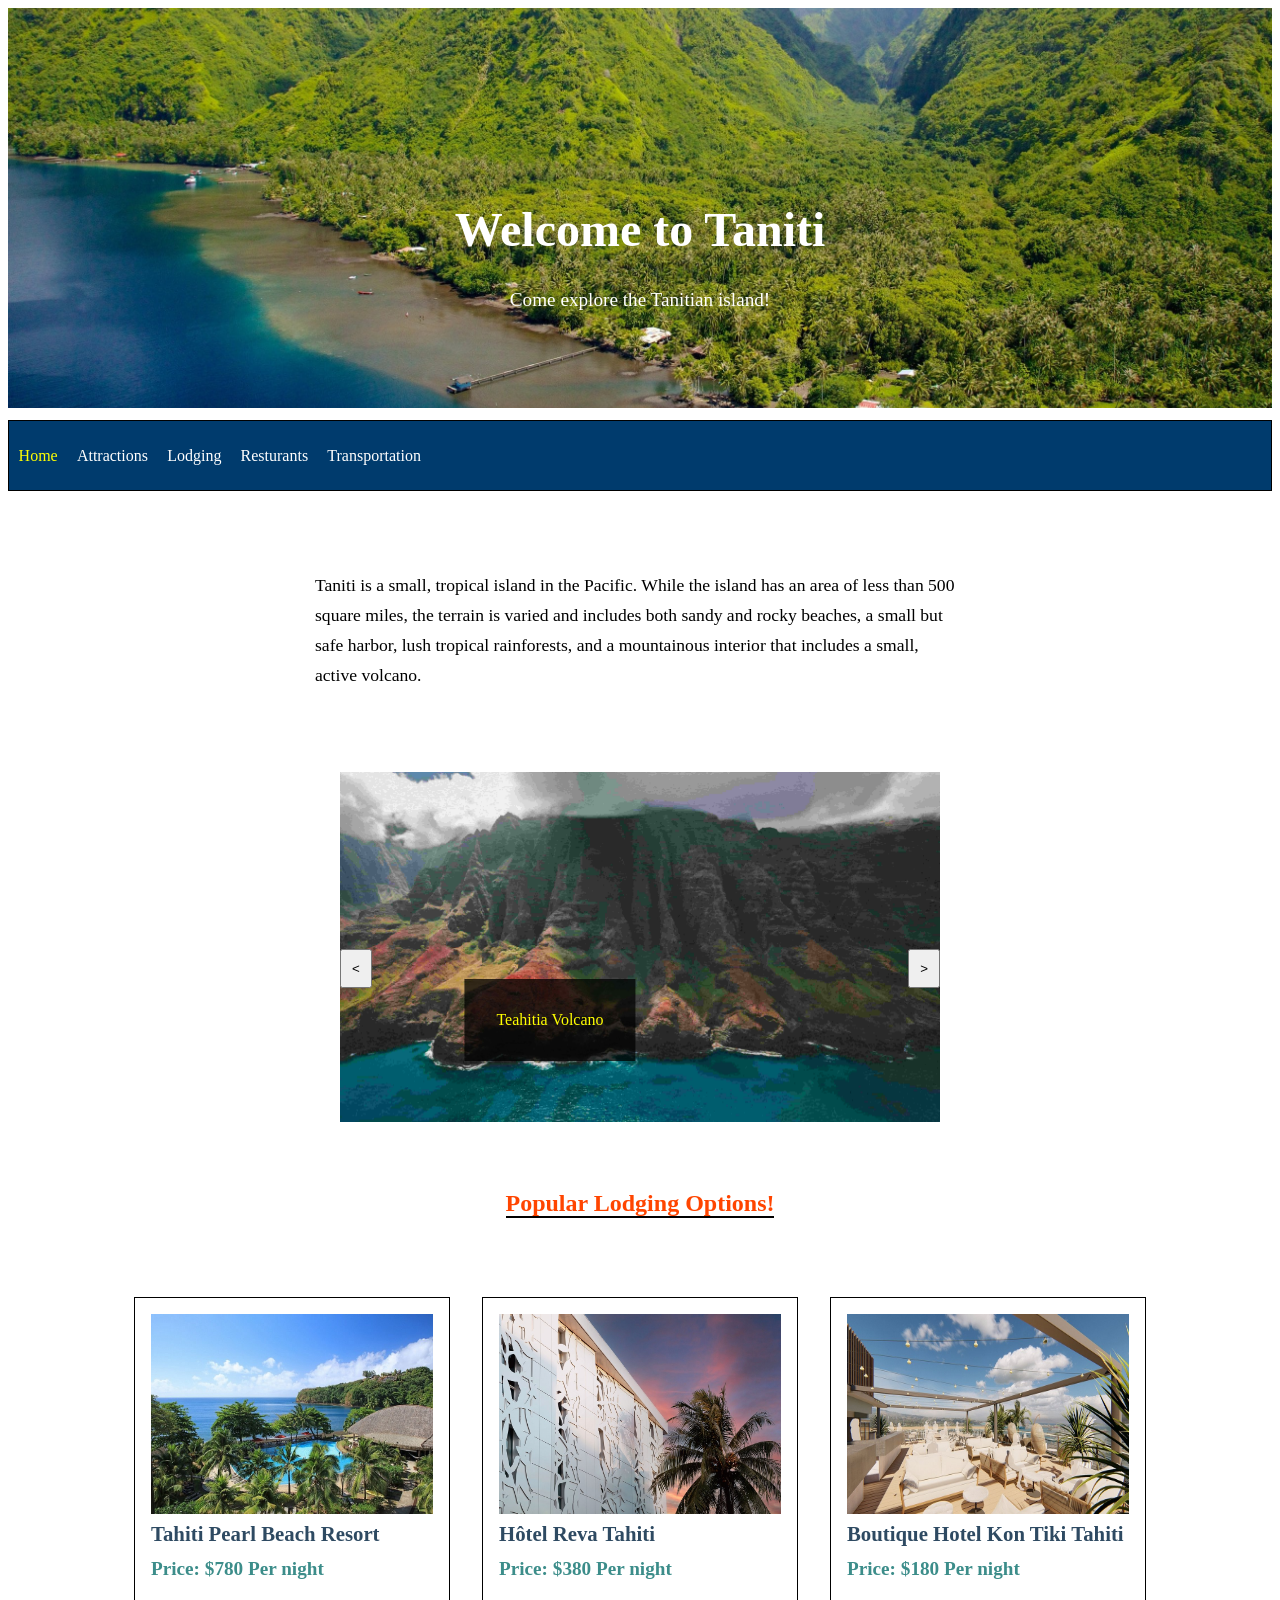
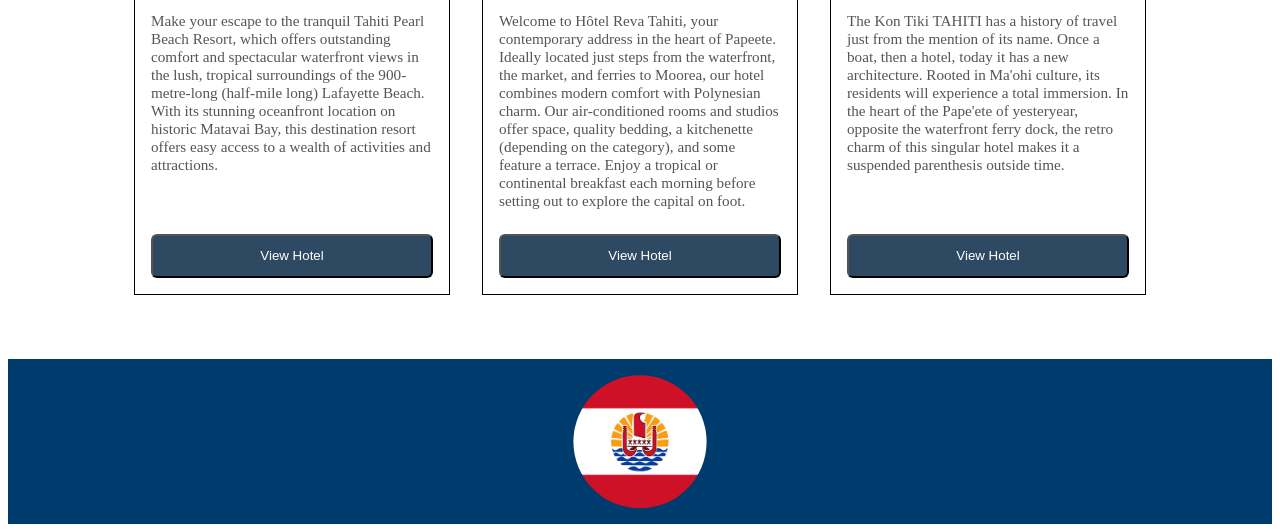
<file: index.html>
<!DOCTYPE html>
<html lang="en">
<head>
  <meta charset="utf-8">
  <meta name="viewport" content="width=device-width, initial-scale=1">
  <title>Tanitian Island</title>
  <meta name="description" content="Come visit our amazing island!">
  <link rel="stylesheet" href="style.css">
</head>
<body>
  <header>
        <img class="header-img" src="header.jpg" >

    <div class="image-text">
        <h1>Welcome to Taniti</h1>
        
        <p>Come explore the Tanitian island!</p>
    </div>
        <button class="menu-toggle"
            onclick="menuToggle(this)">
            ☰
    </button>
    <nav id="nav-menu">
    <ul>
      <li><a href="index.html"><span class="page-highlight">Home</span></a></li>
      <li><a href="attractions.html">Attractions</a></li>
      <li><a href="lodging.html">Lodging</a></li>
      <li><a href="resturants.html">Resturants</a></li>
      <li><a href="transportation.html">Transportation</a></li>

    </ul>
  </nav>
  </header>
<main>
  <div class="intro-head">
    <p>Taniti is a small, tropical island in the Pacific. While the island has an area of less than 500 square miles, the terrain is varied and includes both sandy and rocky beaches, a small but safe harbor, lush tropical rainforests, and a mountainous interior that includes a small, active volcano.</p>
  </div>
<div class="slideshow">
    <div class="slide-text">
        <p id="p-text"></p>
    </div>

    <img id="slide" src="image1.jpg">

    <button class="btn1" onclick="prev()"><</button>
    <button class="btn2" onclick="next()">></button>

</div>
  <h2 class="listing-head"><a href="">Popular Lodging Options!</a></h2>

<div class="hotel-listings">

  <div id="listing" class="listing1">
    <img src="pearl.jpg">
    <h3>Tahiti Pearl Beach Resort</h3>
    <h4>Price: $780 Per night</h4>
    <p>Make your escape to the tranquil Tahiti Pearl Beach Resort, which offers outstanding comfort and spectacular waterfront views in the lush, tropical surroundings of the 900-metre-long (half-mile long) Lafayette Beach. With its stunning oceanfront location on historic Matavai Bay, this destination resort offers easy access to a wealth of activities and attractions.</p>
      <button href="#" class="hotel-button">View Hotel</button>
  </div>
  <div id="listing" class="listing2">
    <img src="reva.jpg">
    <h3>Hôtel Reva Tahiti</h3>
    <h4>Price: $380 Per night</h4>
    <p>Welcome to Hôtel Reva Tahiti, your contemporary address in the heart of Papeete. Ideally located just steps from the waterfront, the market, and ferries to Moorea, our hotel combines modern comfort with Polynesian charm. Our air-conditioned rooms and studios offer space, quality bedding, a kitchenette (depending on the category), and some feature a terrace. Enjoy a tropical or continental breakfast each morning before setting out to explore the capital on foot.</p>
      <button href="#" class="hotel-button">View Hotel</button>
  </div>
  <div id="listing" class="listing3">
    <img src="tiki.jpg">
    <h3>Boutique Hotel Kon Tiki Tahiti</h3>
    <h4>Price: $180 Per night</h4>
    <p>The Kon Tiki TAHITI has a history of travel just from the mention of its name. Once a boat, then a hotel, today it has a new architecture. Rooted in Ma'ohi culture, its residents will experience a total immersion. In the heart of the Pape'ete of yesteryear, opposite the waterfront ferry dock, the retro charm of this singular hotel makes it a suspended parenthesis outside time.</p>
      <button href="#" class="hotel-button">View Hotel</button>
  </div>



</div>

</main>
  <footer>
        <img class="footer-img" src="TahitiFlag.jpg">

  </footer>
  <script>
function menuToggle(button) {
    const nav = document.getElementById("nav-menu");
    const isOpen = nav.classList.toggle("active");
    button.textContent = isOpen ? "✕" : "☰";
}

const images = [
    "image1.jpg",
    "image2.webp",
    "image3.jpg"
];
const texts = [
"Teahitia Volcano",
"Vaiava Beach, Puna'auia",
"Taniti Rainforest"
]

let currentImage = 0;
document.getElementById("p-text").textContent = texts[currentImage];

function show() {
    document.getElementById("slide").src =
        images[currentImage];
    document.getElementById("p-text").textContent = texts[currentImage];
}

function next() {
    currentImage++;

    if (currentImage >= images.length) {
        currentImage = 0;
    }

    show();
}

function prev() {
    currentImage--;

    if (currentImage < 0) {
        currentImage = images.length - 1;
    }

    show();
}
</script>
</body>
</html>
</file>
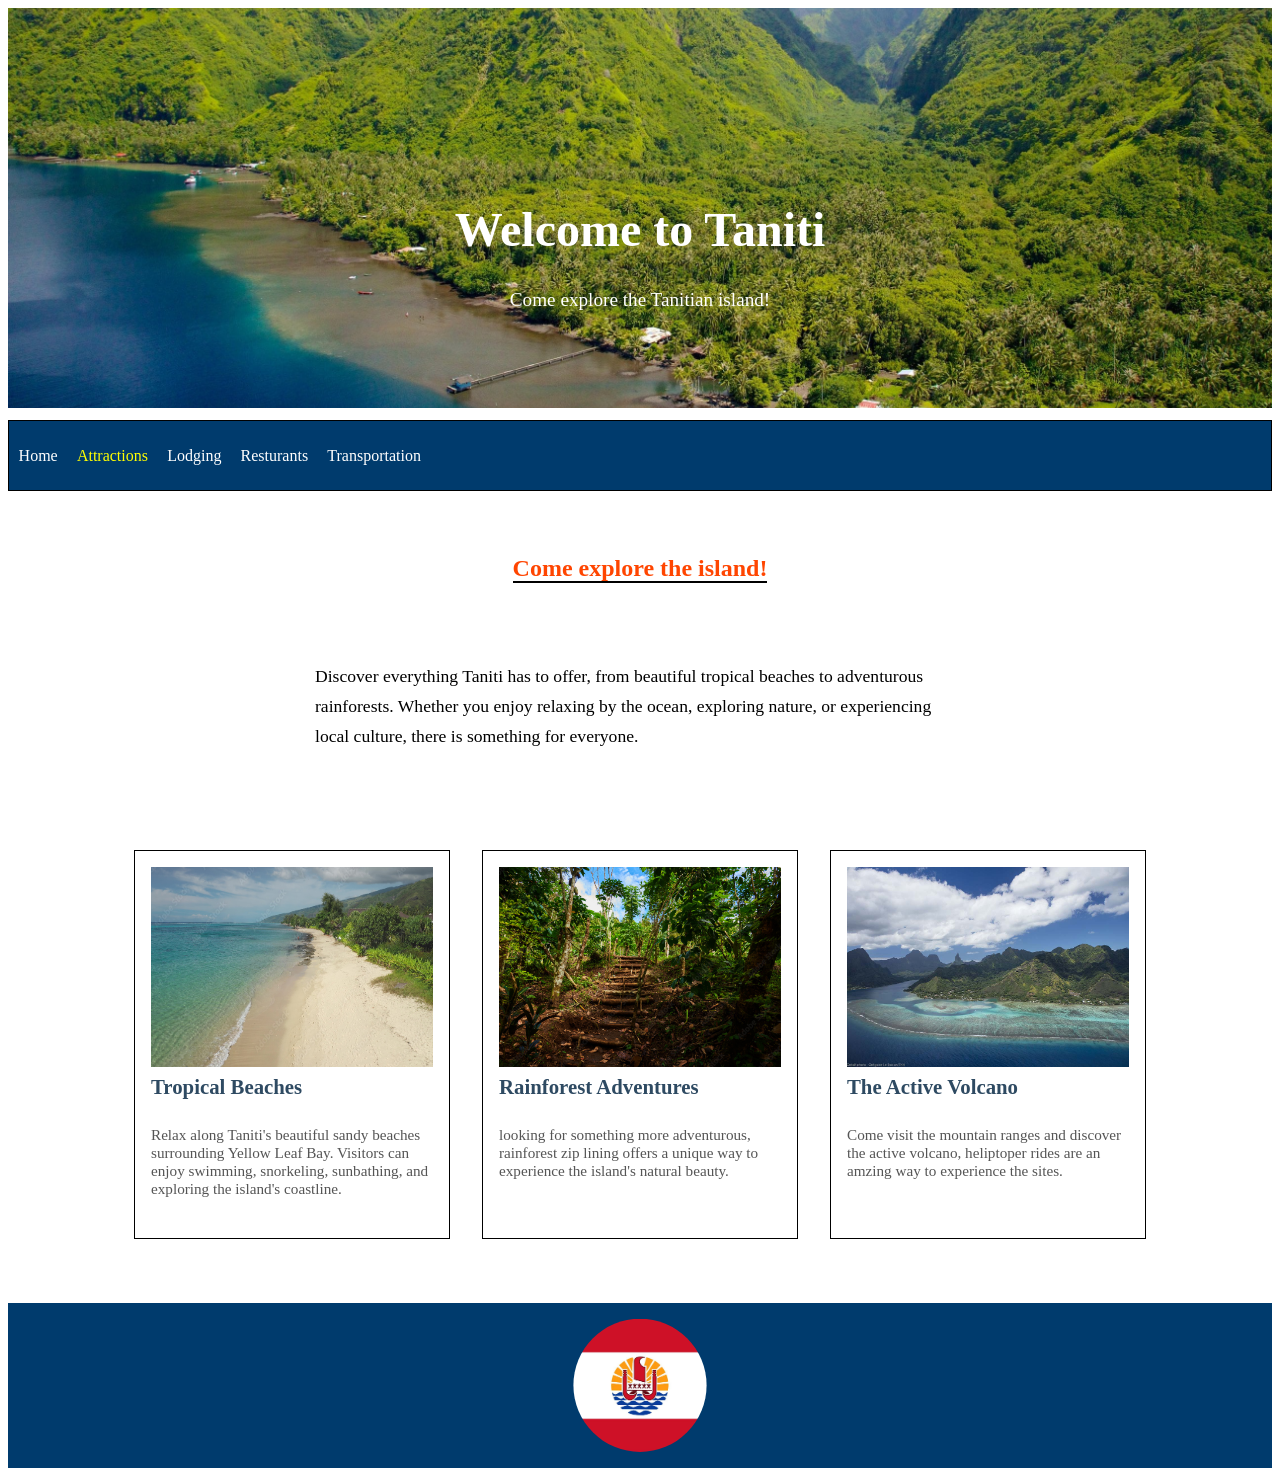
<file: attractions.html>
<!DOCTYPE html>
<html lang="en">
<head>
  <meta charset="utf-8">
  <meta name="viewport" content="width=device-width, initial-scale=1">
  <title>Tanitian Island</title>
  <meta name="description" content="Come visit our amazing island!">
  <link rel="stylesheet" href="style.css">
</head>
<body>
  <header>
        <img class="header-img" src="header.jpg" >

    <div class="image-text">
        <h1>Welcome to Taniti</h1>
        
        <p>Come explore the Tanitian island!</p>
    </div>
        <button class="menu-toggle"
            onclick="menuToggle(this)">
            ☰
    </button>
    <nav id="nav-menu">
    <ul>
      <li><a href="index.html">Home</a></li>
      <li><a href="attractions.html"><span class="page-highlight">Attractions</span></a></li>
      <li><a href="lodging.html">Lodging</a></li>
      <li><a href="resturants.html">Resturants</a></li>
      <li><a href="transportation.html">Transportation</a></li>

    </ul>
  </nav>
  </header>
<main>
    <h2 class="listing-head"><a href="">Come explore the island!</a></h2>
  <div class="intro-head">
    <p>
Discover everything Taniti has to offer, from beautiful tropical beaches to adventurous rainforests. Whether you enjoy relaxing by the ocean, exploring nature, or experiencing local culture, there is something for everyone.</p>
  </div>

<div class="hotel-listings">

  <div id="listing" class="listing1">
    <img src="beach-page.jpg">
    <h3>Tropical Beaches</h3>
    <p>Relax along Taniti's beautiful sandy beaches surrounding Yellow Leaf Bay. Visitors can enjoy swimming, snorkeling, sunbathing, and exploring the island's coastline.</p>
  </div>
  <div id="listing" class="listing2">
    <img src="rainforest-page.jpg">
    <h3>Rainforest Adventures</h3>
    <p>looking for something more adventurous, rainforest zip lining offers a unique way to experience the island's natural beauty.</p>
  </div>
  <div id="listing" class="listing3">
    <img src="volcano-page.jpg">
    <h3>The Active Volcano</h3>
    <p>Come visit the mountain ranges and discover the active volcano, heliptoper rides are an amzing way to experience the sites.</p>
  </div>



</div>

</main>
  <footer>
        <img class="footer-img" src="TahitiFlag.jpg">

  </footer>
  <script>
function menuToggle(button) {
    const nav = document.getElementById("nav-menu");
    const isOpen = nav.classList.toggle("active");
    button.textContent = isOpen ? "✕" : "☰";
}

const images = [
    "image1.jpg",
    "image2.webp",
    "image3.jpg"
];
const texts = [
"Teahitia Volcano",
"Vaiava Beach, Puna'auia",
"Taniti Rainforest"
]

let currentImage = 0;
document.getElementById("p-text").textContent = texts[currentImage];

function show() {
    document.getElementById("slide").src =
        images[currentImage];
    document.getElementById("p-text").textContent = texts[currentImage];
}

function next() {
    currentImage++;

    if (currentImage >= images.length) {
        currentImage = 0;
    }

    show();
}

function prev() {
    currentImage--;

    if (currentImage < 0) {
        currentImage = images.length - 1;
    }

    show();
}
</script>
</body>
</html>
</file>
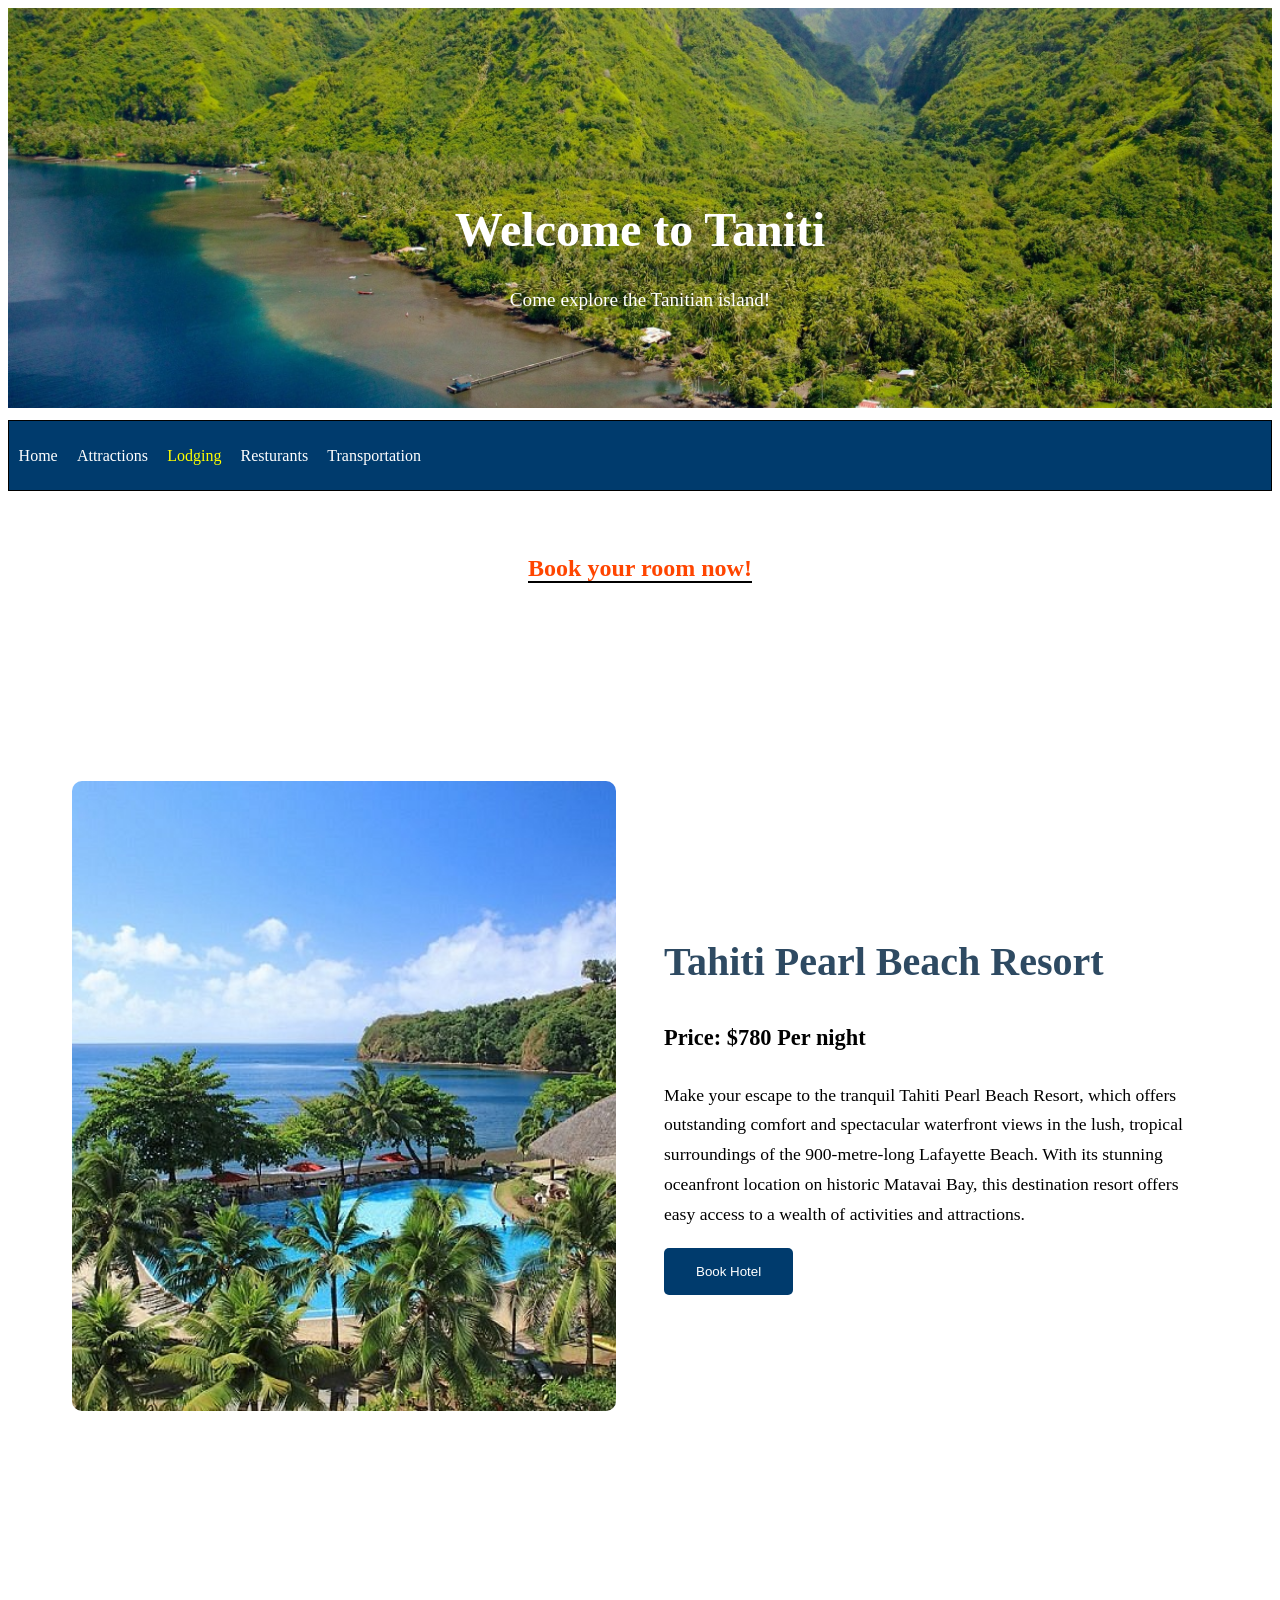
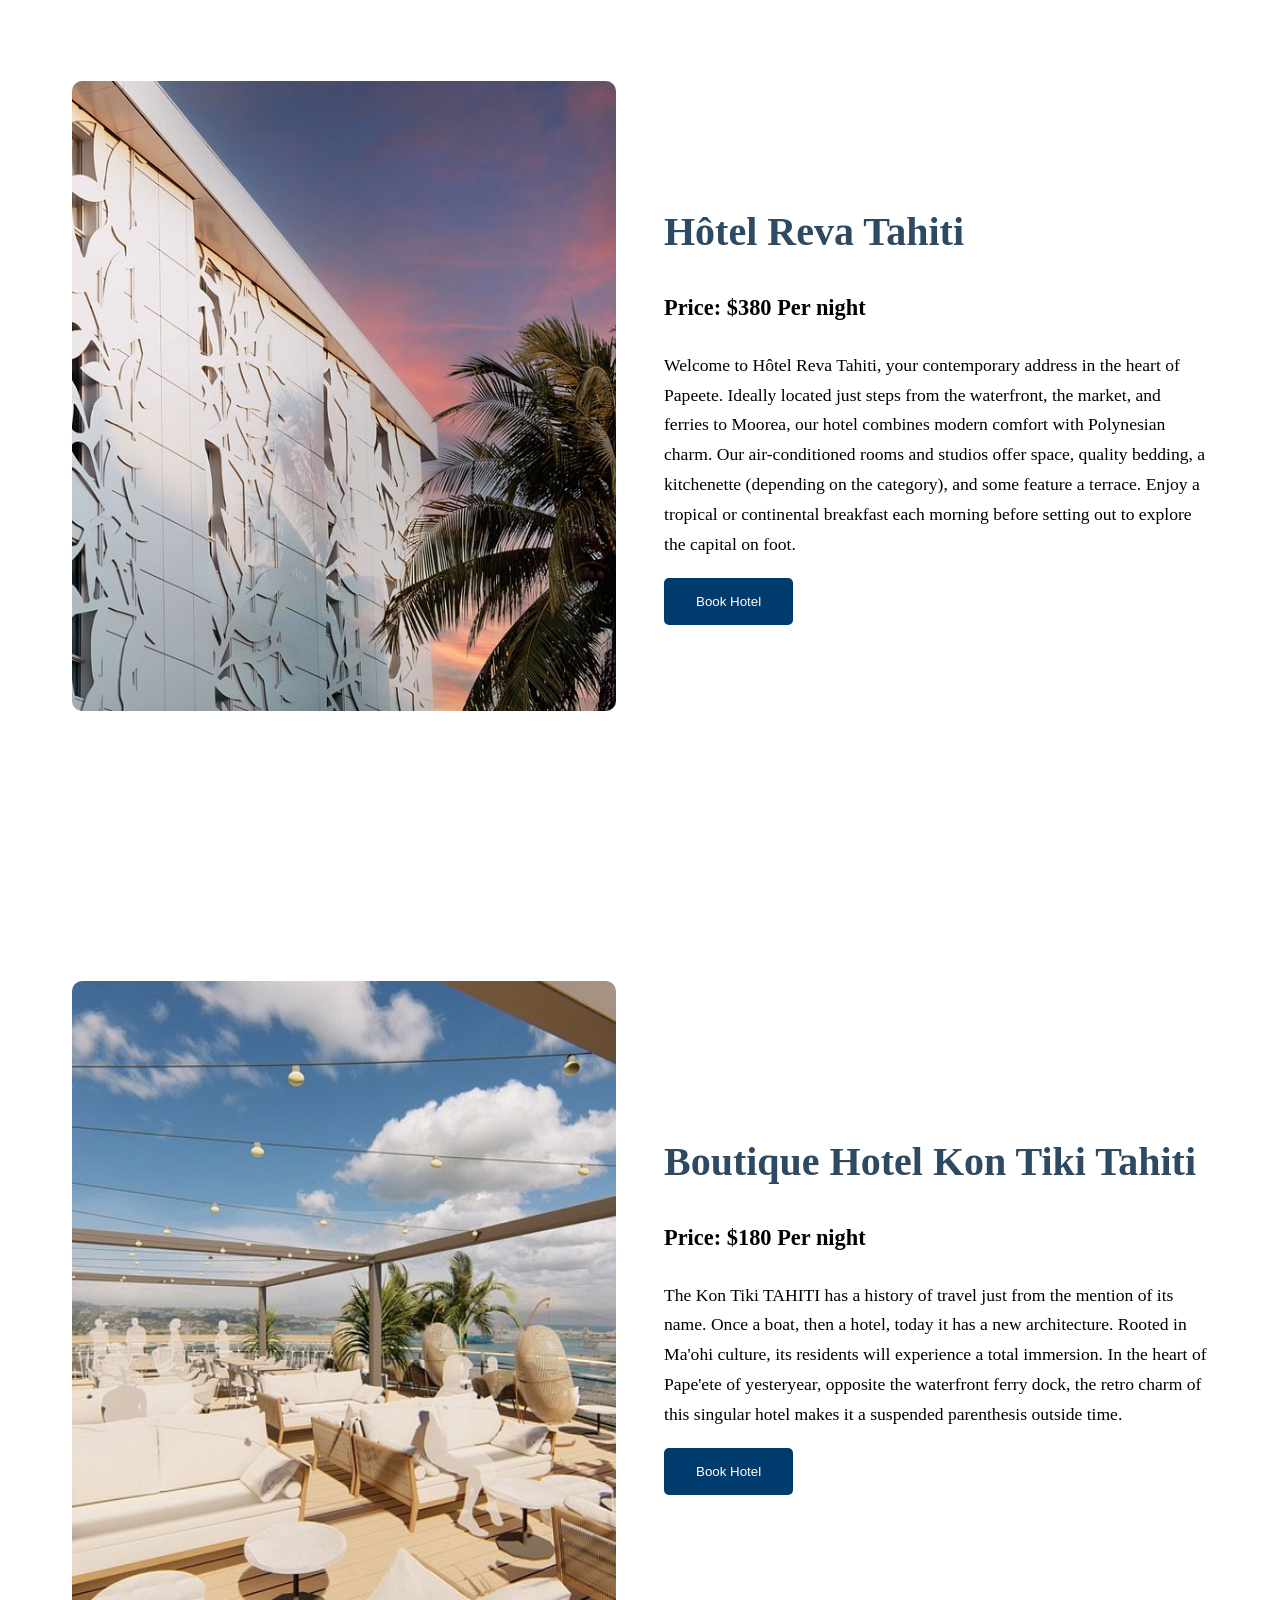
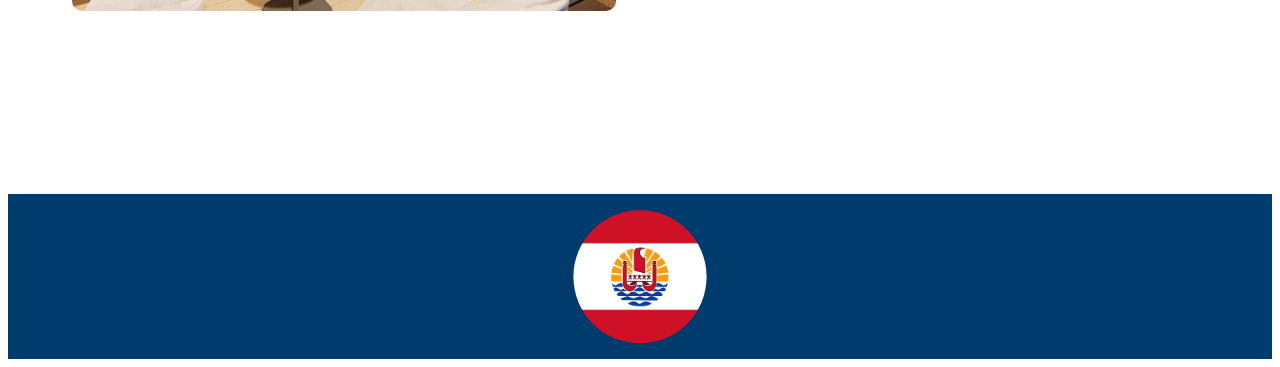
<file: lodging.html>
<!DOCTYPE html>
<html lang="en">
<head>
  <meta charset="utf-8">
  <meta name="viewport" content="width=device-width, initial-scale=1">
  <title>Tanitian Island</title>
  <meta name="description" content="Come visit our amazing island!">
  <link rel="stylesheet" href="style.css">
</head>
<body>
  <header>
        <img class="header-img" src="header.jpg" >

    <div class="image-text">
        <h1>Welcome to Taniti</h1>
        
        <p>Come explore the Tanitian island!</p>
    </div>
        <button class="menu-toggle"
            onclick="menuToggle(this)">
            ☰
    </button>
    <nav id="nav-menu">
    <ul>
      <li><a href="index.html">Home</a></li>
      <li><a href="attractions.html">Attractions</a></li>
      <li><a href="lodging.html"><span class="page-highlight">Lodging</span></a></li>
      <li><a href="resturants.html">Resturants</a></li>
      <li><a href="transportation.html">Transportation</a></li>

    </ul>
  </nav>
  </header>
<main>
    <h2 class="listing-head"><a href="">Book your room now!</a></h2>

<div class="lodging-container">

  <section class="hotel-card hotel-one">
    <img src="pearl.jpg" alt="Tahiti Pearl Beach Resort">
    <div class="hotel-details">
      <h3>Tahiti Pearl Beach Resort</h3>
      <h4>Price: $780 Per night</h4>
      <p>Make your escape to the tranquil Tahiti Pearl Beach Resort, which offers outstanding comfort and spectacular waterfront views in the lush, tropical surroundings of the 900-metre-long Lafayette Beach. With its stunning oceanfront location on historic Matavai Bay, this destination resort offers easy access to a wealth of activities and attractions.</p>
      <button class="hotel-link">Book Hotel</button>
    </div>
  </section>

  <section class="hotel-card hotel-two">
    <img src="reva.jpg" alt="Hôtel Reva Tahiti">
    <div class="hotel-details">
      <h3>Hôtel Reva Tahiti</h3>
      <h4>Price: $380 Per night</h4>
      <p>Welcome to Hôtel Reva Tahiti, your contemporary address in the heart of Papeete. Ideally located just steps from the waterfront, the market, and ferries to Moorea, our hotel combines modern comfort with Polynesian charm. Our air-conditioned rooms and studios offer space, quality bedding, a kitchenette (depending on the category), and some feature a terrace. Enjoy a tropical or continental breakfast each morning before setting out to explore the capital on foot.</p>
      <button class="hotel-link">Book Hotel</button>
    </div>
  </section>

  <section class="hotel-card hotel-three">
    <img src="tiki.jpg" alt="Boutique Hotel Kon Tiki Tahiti">
    <div class="hotel-details">
      <h3>Boutique Hotel Kon Tiki Tahiti</h3>
      <h4>Price: $180 Per night</h4>
      <p>The Kon Tiki TAHITI has a history of travel just from the mention of its name. Once a boat, then a hotel, today it has a new architecture. Rooted in Ma'ohi culture, its residents will experience a total immersion. In the heart of Pape'ete of yesteryear, opposite the waterfront ferry dock, the retro charm of this singular hotel makes it a suspended parenthesis outside time.</p>
      <button class="hotel-link">Book Hotel</button>
    </div>
  </section>

</div>


</main>
  <footer>
        <img class="footer-img" src="TahitiFlag.jpg">

  </footer>
  <script>
function menuToggle(button) {
    const nav = document.getElementById("nav-menu");
    const isOpen = nav.classList.toggle("active");
    button.textContent = isOpen ? "✕" : "☰";
}

const images = [
    "image1.jpg",
    "image2.webp",
    "image3.jpg"
];
const texts = [
"Teahitia Volcano",
"Vaiava Beach, Puna'auia",
"Taniti Rainforest"
]

let currentImage = 0;
document.getElementById("p-text").textContent = texts[currentImage];

function show() {
    document.getElementById("slide").src =
        images[currentImage];
    document.getElementById("p-text").textContent = texts[currentImage];
}

function next() {
    currentImage++;

    if (currentImage >= images.length) {
        currentImage = 0;
    }

    show();
}

function prev() {
    currentImage--;

    if (currentImage < 0) {
        currentImage = images.length - 1;
    }

    show();
}
</script>
</body>
</html>
</file>
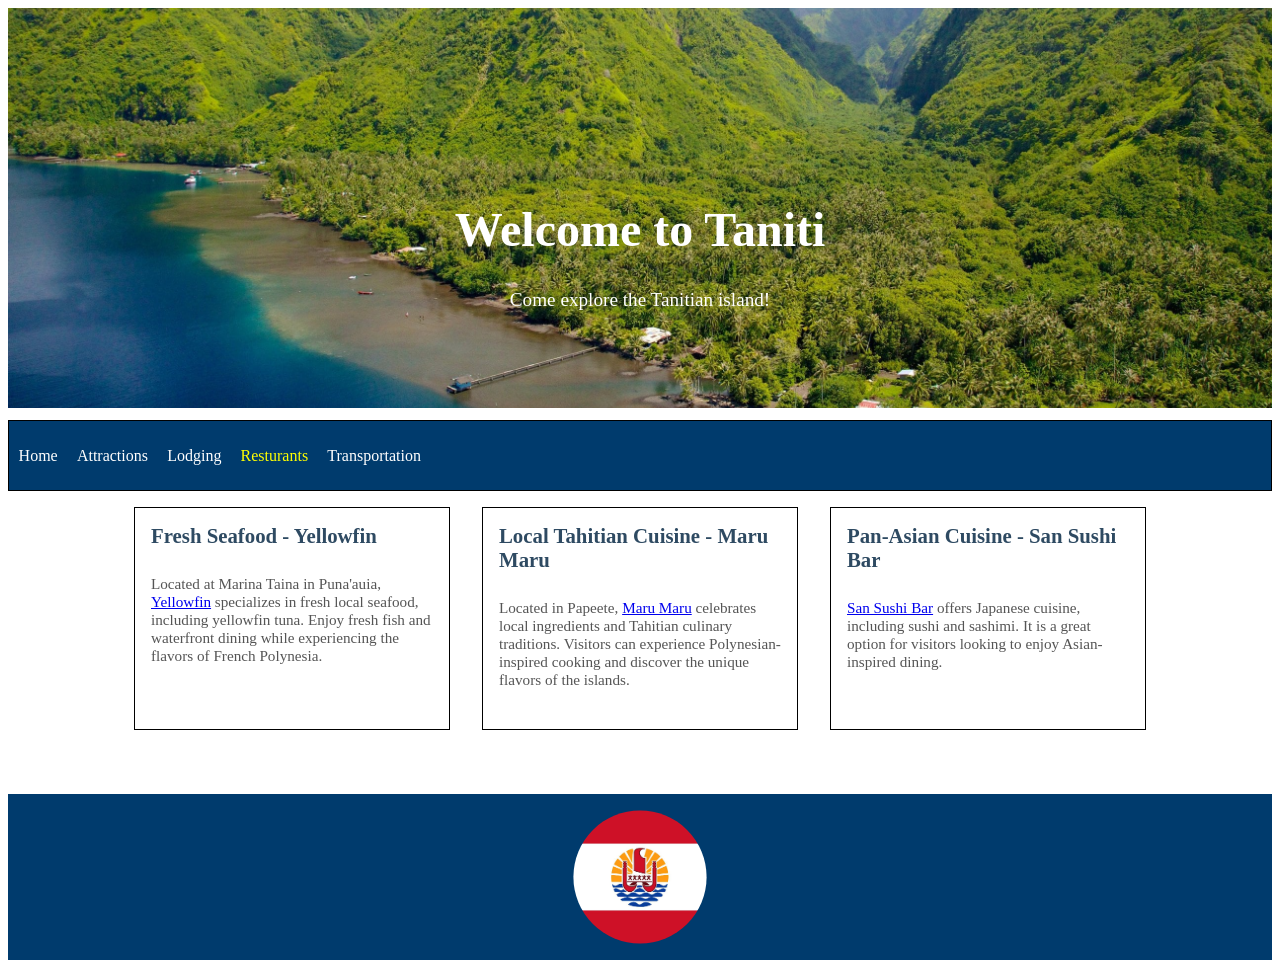
<file: resturants.html>
<!DOCTYPE html>
<html lang="en">
<head>
  <meta charset="utf-8">
  <meta name="viewport" content="width=device-width, initial-scale=1">
  <title>Tanitian Island</title>
  <meta name="description" content="Come visit our amazing island!">
  <link rel="stylesheet" href="style.css">
</head>
<body>
  <header>
        <img class="header-img" src="header.jpg" >

    <div class="image-text">
        <h1>Welcome to Taniti</h1>
        
        <p>Come explore the Tanitian island!</p>
    </div>
        <button class="menu-toggle"
            onclick="menuToggle(this)">
            ☰
    </button>
    <nav id="nav-menu">
    <ul>
      <li><a href="index.html">Home</a></li>
      <li><a href="attractions.html">Attractions</a></li>
      <li><a href="lodging.html">Lodging</a></li>
      <li><a href="resturants.html"><span class="page-highlight">Resturants</span></a></li>
      <li><a href="transportation.html">Transportation</a></li>

    </ul>
  </nav>
  </header>
<main>
<div class="hotel-listings">
  <div id="listing" class="listing1">
    <h3>Fresh Seafood - Yellowfin</h3>
    <p>Located at Marina Taina in Puna'auia, <a href="https://www.facebook.com/yellowfin.tahiti/" target="_blank">Yellowfin</a> specializes in fresh local seafood, including yellowfin tuna. Enjoy fresh fish and waterfront dining while experiencing the flavors of French Polynesia.</p>
  </div>
  <div id="listing" class="listing2">
    <h3>Local Tahitian Cuisine - Maru Maru</h3>
    <p>Located in Papeete, <a href="https://www.instagram.com/marutanita/" target="_blank">Maru Maru</a> celebrates local ingredients and Tahitian culinary traditions. Visitors can experience Polynesian-inspired cooking and discover the unique flavors of the islands.</p>
  </div>
  <div id="listing" class="listing3">
    <h3>Pan-Asian Cuisine - San Sushi Bar</h3>
    <p><a href="https://www.tripadvisor.com/Restaurant_Review-g1190275-d24148378-Reviews-San_Sushi_Bar-Faa_a_Tahiti_Society_Islands.html" target="_blank">San Sushi Bar</a> offers Japanese cuisine, including sushi and sashimi. It is a great option for visitors looking to enjoy Asian-inspired dining.</p>
  </div>
</div>



</main>
  <footer>
        <img class="footer-img" src="TahitiFlag.jpg">

  </footer>
  <script>
function menuToggle(button) {
    const nav = document.getElementById("nav-menu");
    const isOpen = nav.classList.toggle("active");
    button.textContent = isOpen ? "✕" : "☰";
}

const images = [
    "image1.jpg",
    "image2.webp",
    "image3.jpg"
];
const texts = [
"Teahitia Volcano",
"Vaiava Beach, Puna'auia",
"Taniti Rainforest"
]

let currentImage = 0;
document.getElementById("p-text").textContent = texts[currentImage];

function show() {
    document.getElementById("slide").src =
        images[currentImage];
    document.getElementById("p-text").textContent = texts[currentImage];
}

function next() {
    currentImage++;

    if (currentImage >= images.length) {
        currentImage = 0;
    }

    show();
}

function prev() {
    currentImage--;

    if (currentImage < 0) {
        currentImage = images.length - 1;
    }

    show();
}
</script>
</body>
</html>
</file>
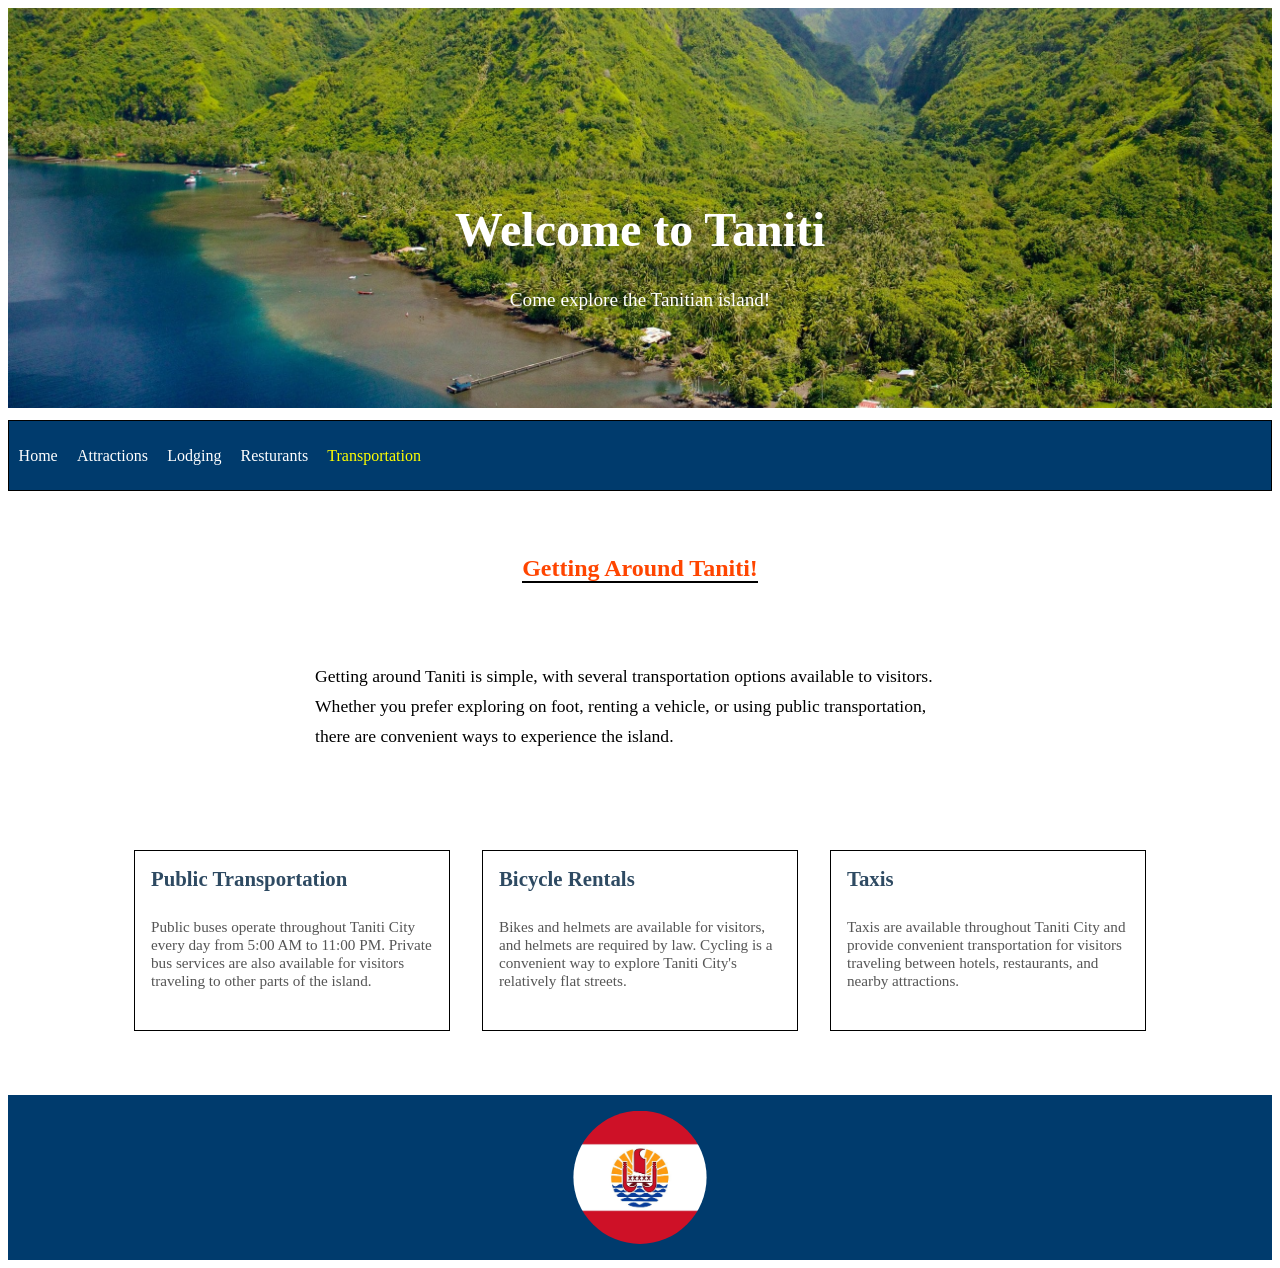
<file: transportation.html>
<!DOCTYPE html>
<html lang="en">
<head>
  <meta charset="utf-8">
  <meta name="viewport" content="width=device-width, initial-scale=1">
  <title>Tanitian Island</title>
  <meta name="description" content="Come visit our amazing island!">
  <link rel="stylesheet" href="style.css">
</head>
<body>
  <header>
        <img class="header-img" src="header.jpg" >

    <div class="image-text">
        <h1>Welcome to Taniti</h1>
        
        <p>Come explore the Tanitian island!</p>
    </div>
        <button class="menu-toggle"
            onclick="menuToggle(this)">
            ☰
    </button>
    <nav id="nav-menu">
    <ul>
      <li><a href="index.html">Home</a></li>
      <li><a href="attractions.html">Attractions</a></li>
      <li><a href="lodging.html">Lodging</a></li>
      <li><a href="resturants.html">Resturants</a></li>
      <li><a href="transportation.html"><span class="page-highlight">Transportation</span></a></li>

    </ul>
  </nav>
  </header>
<main>
    <h2 class="listing-head"><a href="">Getting Around Taniti!</a></h2>

  <div class="intro-head">
    <p>Getting around Taniti is simple, with several transportation options available to visitors. Whether you prefer exploring on foot, renting a vehicle, or using public transportation, there are convenient ways to experience the island.</p>
  </div>

<div class="hotel-listings">

  <div id="listing" class="listing1">
    <h3>Public Transportation</h3>
    <p>Public buses operate throughout Taniti City every day from 5:00 AM to 11:00 PM. Private bus services are also available for visitors traveling to other parts of the island.</p>
  </div>
  <div id="listing" class="listing2">
    <h3>Bicycle Rentals</h3>
    <p>Bikes and helmets are available for visitors, and helmets are required by law. Cycling is a convenient way to explore Taniti City's relatively flat streets.</p>
  </div>
  <div id="listing" class="listing3">
    <h3>Taxis</h3>
    <p>Taxis are available throughout Taniti City and provide convenient transportation for visitors traveling between hotels, restaurants, and nearby attractions.</p>
  </div>



</div>


</main>
  <footer>
        <img class="footer-img" src="TahitiFlag.jpg">

  </footer>
  <script>
function menuToggle(button) {
    const nav = document.getElementById("nav-menu");
    const isOpen = nav.classList.toggle("active");
    button.textContent = isOpen ? "✕" : "☰";
}

const images = [
    "image1.jpg",
    "image2.webp",
    "image3.jpg"
];
const texts = [
"Teahitia Volcano",
"Vaiava Beach, Puna'auia",
"Taniti Rainforest"
]

let currentImage = 0;
document.getElementById("p-text").textContent = texts[currentImage];

function show() {
    document.getElementById("slide").src =
        images[currentImage];
    document.getElementById("p-text").textContent = texts[currentImage];
}

function next() {
    currentImage++;

    if (currentImage >= images.length) {
        currentImage = 0;
    }

    show();
}

function prev() {
    currentImage--;

    if (currentImage < 0) {
        currentImage = images.length - 1;
    }

    show();
}
</script>
</body>
</html>
</file>
<file: style.css>
* {
	margins:0;
	padding: 0;
	box-sizing: border-box;
}
header{
	display: flex;
	flex-direction: column;
    gap: 12px;
    position: relative;
    align-items: center;
    /*background-color: #EAF6FF;*/
}
.page-highlight{
    color:yellow;
}
img {
    max-width: 100%;
    height: auto;
}

.menu-toggle {
    display: flex;
    justify-content: center;
    align-items: center;
    cursor: pointer;
    max-width: 100%;
    width: 3.rem;
    height: 2.5rem;
    padding: 1rem;
    white-space: normal;
    overflow-wrap: anywhere;
    position: absolute;
    bottom:0;
    left:0;
    z-index: 1002;
    color: #FFD84D;
    background: white;
    color: #1B2A41;
    border: 2px solid #6699CC;
    font-size: 1.6rem;
    transition: background 0.2s, transform 0.2s;

}
.menu-toggle:hover {
    background: #87CEEB;
}
.menu-toggle:focus-visible {
    outline: 3px solid #4A90E2;
    outline-offset: 3px;
}

.menu-toggle:active {
    transform: scale(0.96);
}
/*NAVIGATION*/
nav {
    display: none;
    z-index: 1001;
    position: absolute;
    bottom: -227px;
    background-color: #003B6D;
    width: 100%;
    /*border-radius: 0.75rem;*/
    border: black 1px solid;

}

nav ul {
    list-style: none;}

nav li {
    border-bottom: 1px solid #87CEEB;
        padding:.3rem;

}

nav li:last-child {
    border-bottom: none;
}

nav a {
    display: block;
    color: white;
    text-decoration: none;
    border-radius: 4px;
    padding:.3rem;
}


nav a:hover,
nav a:focus-visible {
    background-color: #FFD84D;
    color: #1B2A41;
}


.active{
	display: block;
}

.header-img {
    width: 100%;
    height: 400px;
    object-fit: cover;
    display: block;
}

.image-text {
    position: absolute;
    top: 50%;
    left: 50%;
    transform: translate(-50%, -50%);

    color: white;
    text-align: center;
    width: 100%;
}

.image-text h1 {
    font-size: 3rem;
}

.image-text p {
    font-size: 1.2rem;
}

/*SLIDESHOW*/
.slideshow {
    position: relative;
    width: 100%;
    max-width: 600px;
    margin: auto;
}

.slideshow img {
    width: 100%;
    height: 350px;
    object-fit: cover;
}

.slideshow button {
    position: absolute;
    top: 50%;
    padding: 10px;
    cursor: pointer;
}
.slide-text {
    position: absolute;
    top: 70%;
    left: 35%;
    transform: translate(-50%, -50%);

    color: white;
    /*text-align: center;*/
    /*width: 100%;*/
    background-color: rgb(0 0 0 / 75%);
    padding: 2rem;
}
#p-text{
    margin: 0;
    color:yellow;
}
.btn1 {
    left: 0;
}

.btn2 {
    right: 0;
}
/*HOTEL LISTINGS*/

#listing{
    border:solid black 1px;
    background-color: white;
    margin:1rem;
    padding: 1rem;
    width: 25%;
      display: flex;
  flex-direction: column;
min-width:300px;
}
#listing img{
    height:200px;
    margin-bottom:.5rem;
        /*object-fit: contain;*/
}
#listing h3 {
  color: #2e4a62;
  font-size: 1.3rem;
  margin: 0 0 0.75rem;
}

#listing h4 {
  color: #3c8d8a;
  font-size: 1.2rem;
  margin: 0 0 1rem;
}
#listing p {
  color: #555;
  font-size: 0.95rem;
  margin-bottom: 1.5rem;
}

.hotel-button {
  display: inline-block;
  text-align: center;
  background: #2e4a62;
  color: white;
  text-decoration: none;
  padding: 0.8rem 1.2rem;
  border-radius: 6px;
  margin-top: auto;
  transition: background 0.3s ease;
  cursor: pointer;


}
.hotel-listings{
    display: flex;
    justify-content: center;
    align-items: center;
    flex-direction: column;
        /*align-items: stretch;*/
}
.hotel-button:hover {
  background: #3c8d8a;
}
.intro-head{
    margin-top: 4rem;
    margin-bottom: 4rem;
    width: 100%;
    display: flex;
    justify-content: center;
    align-items: center;
}
.intro-head p {
    font-size: 1.1rem;
    line-height: 1.7;
    max-width: 650px;
    margin-top:1rem;
    width:100%;
}
.listing-head{
        margin-top: 4rem;
    margin-bottom: 4rem;
    text-align: center;
    font-size: 1.5rem;
}
.listing-head a {
            text-decoration: none;
    color:orangered;
    border-bottom: 2px black solid;

}
footer{
    width:100%;
    /*height:20vh;*/
	display: flex;
	flex-direction: column;
	align-items: center;
	justify-content: center;
	padding:1rem;
        background-color: #003B6D;
    margin-top:3rem;

}
.footer-img{
	width: 40%;
    min-width:140px;
    max-width:200px;
  /*border-radius: 50%;*/
  clip-path: circle();
}

.lodging-container {
    width: 100%;
}

.hotel-card {
    min-height: 100vh;
    display: grid;
    grid-template-columns: 1fr 1fr;
    align-items: center;
    gap: 3rem;
    padding-left: 4rem;
        padding-right: 4rem;

    box-sizing: border-box;
}

.hotel-card img {
    width: 100%;
    height: 70vh;
    object-fit: cover;
    border-radius: 10px;
}

.hotel-details {
    max-width: 600px;
}

.hotel-details h3 {
    font-size: 2.5rem;
      color: #2e4a62;

}

.hotel-details h4 {
    font-size: 1.4rem;
}

.hotel-details p {
    font-size: 1.1rem;
    line-height: 1.7;
}

.hotel-link {
    padding: 1rem 2rem;
    background-color: #003B6D;
    color: white;
    border: none;
    border-radius: 5px;
    cursor: pointer;
}

/* Mobile layout */
@media screen and (max-width: 768px) {
    .hotel-card {
        grid-template-columns: 1fr;
        padding: 2rem 1rem;
        gap: 1rem;
    }

    .hotel-card img {
        height: 40vh;
    }

    .hotel-two img {
        order: 0;
    }

    .hotel-details h3 {
        font-size: 1.8rem;
    }
}

@media (min-width: 700px) {
    .menu-toggle {
        display: none;
    }
    nav {
    	display: flex;
    	/*justify-content: center;*/
    	align-items: center;
    	position: static;
    }
    nav ul {
    	display: flex;
    }
    nav li {
    	border:none;
    }
    .hotel-listings{
        flex-direction: row;
        align-items: stretch;


    }
}
</file>
